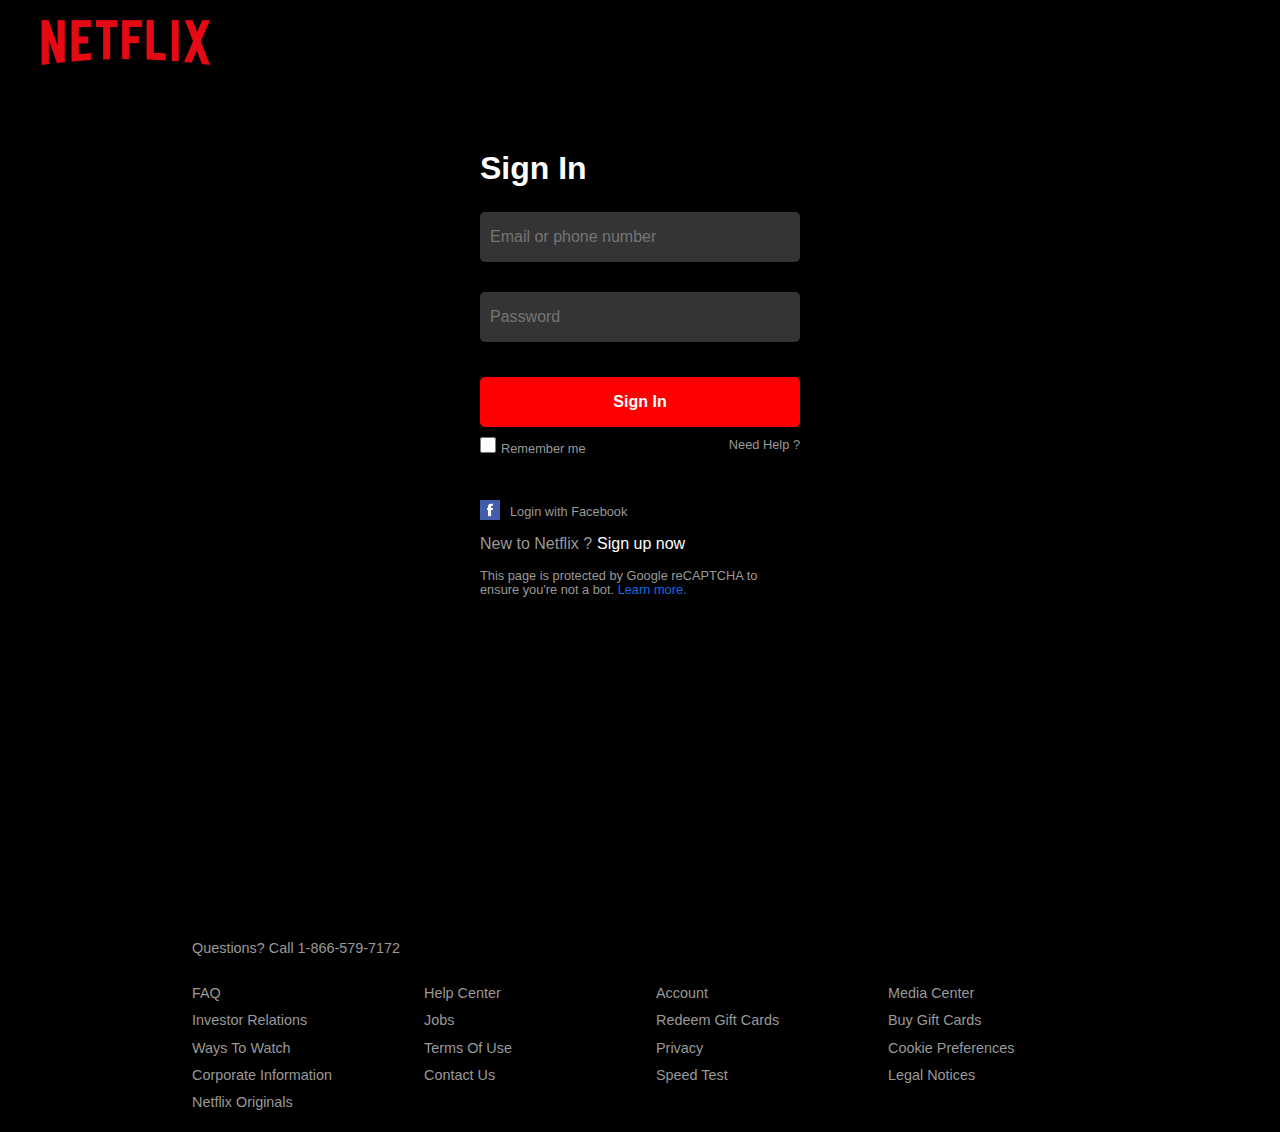
<file: signin.html>
<!DOCTYPE html>
<html lang="en">
  <head>
    <link rel="stylesheet" href="https://cdnjs.cloudflare.com/ajax/libs/font-awesome/5.14.0/css/all.min.css" integrity="sha512-1PKOgIY59xJ8Co8+NE6FZ+LOAZKjy+KY8iq0G4B3CyeY6wYHN3yt9PW0XpSriVlkMXe40PTKnXrLnZ9+fkDaog==" crossorigin="anonymous"/>
    <link rel="stylesheet" href="signin.css" />
    <link rel="icon" type="image/png" href="favicon-32x32.png" />
    <title>Netflix - Watch TV Shows Online, Watch Movies Online</title>
  </head>
  <body>
    <header class="showcase">
      <div class="logo">
        <img src="logo.png" />
      </div>

      <div class="showcase-content">
        <div class="formm">
          <form>
            <h1>Sign In</h1>
            <div class="info">
              <input
                class="email"
                type="email"
                placeholder="Email or phone number"
              />
              <br />
              <input class="email" type="password" placeholder="Password" />
            </div>
            <div class="btn">
              <button class="btn-primary" type="submit"><a href="https://www.netflix.com/in/">Sign In</a></button>
            </div>
            <div class="help">
              <div>
                <input value="true" type="checkbox" /><label>Remember me</label>
              </div>

              <a href="https://www.netflix.com/dz-en/LoginHelp">Need Help ?</a>
            </div>
          </form>
        </div>

        <div class="fcbk">
          <a href="https://facebook.com">
            <img src="social-fb.png" alt="Facebook" />
          </a>
          <p>Login with Facebook</p>
        </div>
        <div class="signup">
          <p>New to Netflix ?</p>
          <a href="https://www.netflix.com/dz-en/">Sign up now</a>
        </div>
        <div class="more">
          <p>
            This page is protected by Google reCAPTCHA to ensure you're not a
            bot. <a href="#">Learn more.</a>
          </p>
        </div>
      </div>
    </header>
    <div class="footer">
        <footer class="footer">
            <p>Questions? Call 1-866-579-7172</p>
            <div class="footer-cols">
                <ul>
                    <li><a href="#">FAQ</a></li>
                    <li><a href="#">Investor Relations</a></li>
                    <li><a href="#">Ways To Watch</a></li>
                    <li><a href="#">Corporate Information</a></li>
                    <li><a href="#">Netflix Originals</a></li>
                </ul>
                <ul>
                    <li><a href="#">Help Center</a></li>
                    <li><a href="#">Jobs</a></li>
                    <li><a href="#">Terms Of Use</a></li>
                    <li><a href="#">Contact Us</a></li>
                </ul>
                <ul>
                    <li><a href="#">Account</a></li>
                    <li><a href="#">Redeem Gift Cards</a></li>
                    <li><a href="#">Privacy</a></li>
                    <li><a href="#">Speed Test</a></li>
                </ul>
                <ul>
                    <li><a href="#">Media Center</a></li>
                    <li><a href="#">Buy Gift Cards</a></li>
                    <li><a href="#">Cookie Preferences</a></li>
                    <li><a href="#">Legal Notices</a></li>
                </ul>
            </div>
    
        </footer>
    </div>
  </body>
</html>
</file>
<file: signin.css>
* {
	box-sizing: border-box;
	margin: 0;
	padding: 0;
}
body {
	font-family: 'Arial', sans-serif;
	-webkit-font-smoothing: antialiased;
	background: #000;
	color: #999;
}

ul {
	list-style: none;
}

h1,
h2,
h3,
h4 {
	color: #fff;
}

a {
	color: #fff;
	text-decoration: none;
}

p {
	margin: 0.5rem 0;
}

img {
	width: 100%;
}

.showcase {
	width: 100%;
	height: 100vh;
	position: relative;
	background: url('https://i.ibb.co/vXqDmnh/background.jpg') no-repeat center center/cover;
}

.showcase::after {
	content: '';
	position: absolute;
	top: 0;
	left: 0;
	width: 100%;
	height: 100%;
	z-index: 1;
	background: rgba(0, 0, 0, 0.65);
	box-shadow: inset 30px 10px 150px #000000;
}

.logo {
	position: relative;
	z-index: 2;
	height: 90px;
}

.logo img {
	width: 170px;
	position: absolute;
	top: 20px;
	left: 40px;
}

.showcase-content {
	position: relative;
	z-index: 2;
	width: 450px;
	height: 650px;
	background: rgb(0, 0, 0, 0.65);
	margin: 0 auto;
	display: flex;
	flex-direction: column;
	justify-content: flex-start;
	align-items: flex-start;
	text-align: left;
	padding: 60px 65px;
}

.formm h1 {
	margin-bottom: 20px;
}

.formm {
	width: 100%;
	margin-bottom: 40px;
}

.formm .info {
	padding: 5px 0;
	/* margin-bottom: 20px; */
}

.formm .info .email {
	margin-bottom: 30px;
	width: 100%;
	height: 50px;
	border-radius: 5px;
	border: none;
	padding: 10px;
	font-size: inherit;
}

.formm .btn {
	margin-bottom: 10px;
	width: 100%;
}

.btn-primary {
	width: 100%;
	height: 50px;
	border-radius: 5px;
	background: red;
	color: #fff;
	font-size: inherit;
	font-weight: bold;
	border: none;
	cursor: pointer;
	outline: none;
	box-shadow: 0 1px 0 rgba(0, 0, 0, 0.45);
}

.help {
	display: flex;
	justify-content: space-between;
	font-size: 0.8rem;
}

.help a {
	color: #999;
}

.help a:hover {
	text-decoration: underline;
}

/* ------ input ------- */

input[type=checkbox] {
	background: #737373;
	-webkit-border-radius: 2px;
	-moz-border-radius: 2px;
	border-radius: 2px;
	border: 0;
	height: 16px;
	left: -20px;
	width: 16px;
	margin-right: 5px;
}

input[type=email] {
	background: #343434;
}

input[type=password] {
	background: #343434;
}

/* ------ input end ------- */

.fcbk {
	width: 100%;
	display: flex;
	align-items: center;
	justify-content: flex-start;
	font-size: 0.8em;
}

.fcbk img {
	width: 20px;
	margin-right: 10px;
}

.signup {
	width: 100%;
	display: flex;
	align-items: center;
	justify-content: flex-start;
}

.signup p {
	margin-right: 5px;
}

.more {
	font-size: 0.8em;
	line-height: 1.1em;
}

.more a {
	color: rgb(17, 108, 228);
}

.more a:hover,
.signup a:hover {
	text-decoration: underline;
}

/* ------ FOOTER ------- */

footer {
	position: absolute;
	margin-top: 50px;
	z-index: 2;
	background: rgba(0, 0, 0, 0.65);
	width: 100%;
	height: 200px;
}

.ftr-content {
	margin-left: 10%;
	padding-top: 20px;
	font-size: 1em;
}

.ftr-content a {
	color: #999;
}

.ftr-content a:hover {
	text-decoration: underline;
}

.contact {
	margin-bottom: 30px;
}

.contact a:hover {
	text-decoration: underline;
}

.ftr {
	margin-bottom: 30px;
	width: 70%;
	font-size: 0.8em;
	display: flex;
	justify-content: space-between;
}

.select select {
	width: 100px;
	height: 40px;
	border: none;
	font-size: inherit;
	padding-left: 10px;
	background: #333333;
}
.footer {
	max-width: 70%;
	margin: 1rem auto;
	overflow: auto;
    justify-content: center;
    align-items: center;
}

.footer,
.footer a {
	color: #999;
	font-size: 0.9rem;
}

.footer p {
	margin-bottom: 1.5rem;
}

.footer .footer-cols {
	display: grid;
	grid-template-columns: repeat(4, 1fr);
	grid-gap: 2rem;
}

.footer li {
	line-height: 1.9;
}

.footer .lang-select {
	margin-top: 2rem;
	color: #999;
	background-color: #000;
	background-image: none;
	border: 1px solid #333;
	padding: 1rem 1.2rem;
	border-radius: 5px;
}
</file>
